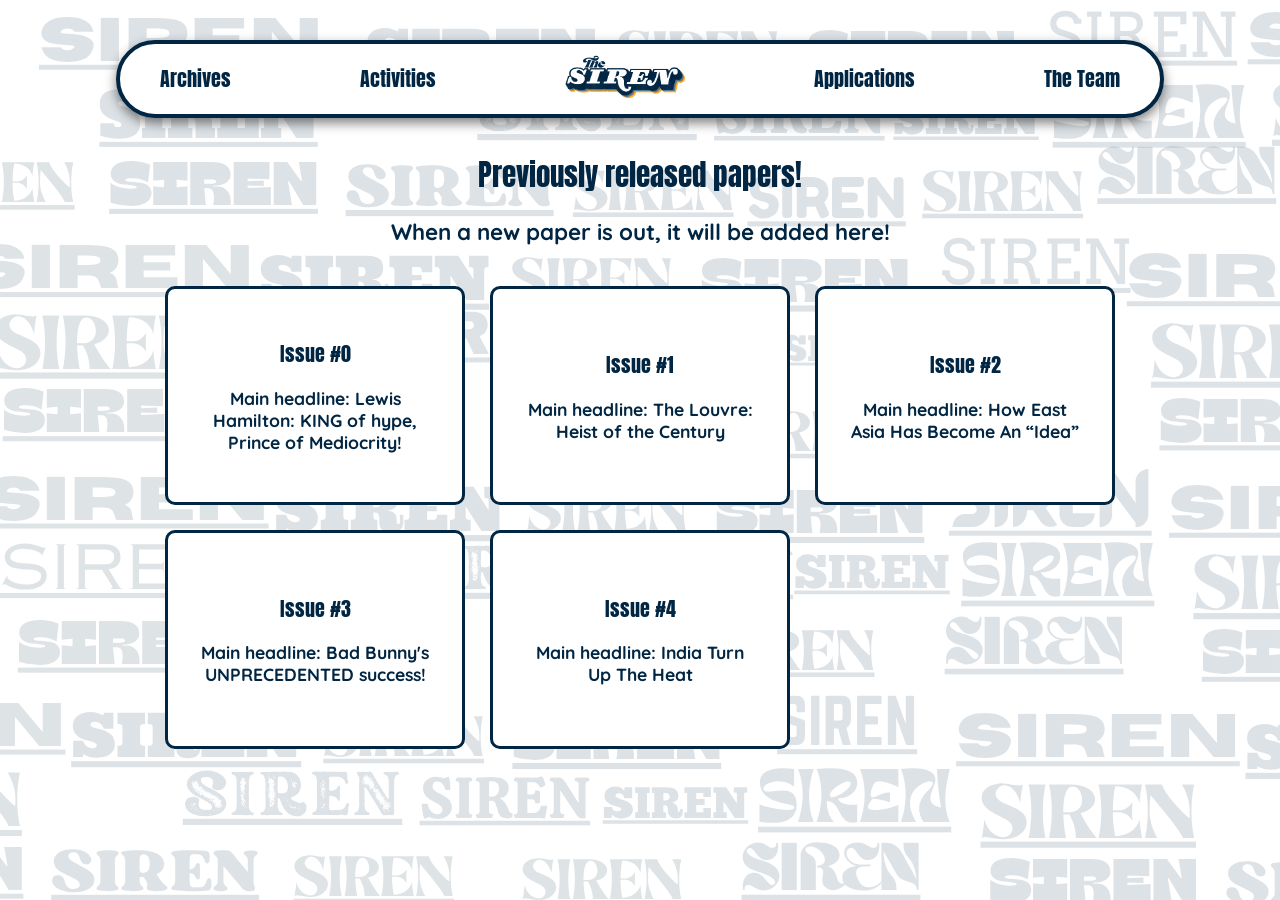
<file: archives.html>
<!DOCTYPE html>
<html lang="en">
    <head>
        <title>Archives</title>
        <meta charset="UTF-8">
        <meta name="viewport" content="width=device-width, initial-scale=1.0">
        <link href="navbar.css" rel="stylesheet">
        <link href="archives.css" rel="stylesheet">
        <link href="https://fonts.googleapis.com/css2?family=Anton&display=swap" rel="stylesheet">
        <link href="https://fonts.googleapis.com/css2?family=Anton&family=Quicksand:wght@300..700&display=swap" rel="stylesheet">
        <script defer src="menu.js"></script>
        <script src="archives.js"></script>
    </head>

    <body>
        <button class="hamburger" id="hamburger-btn" aria-label="Toggle menu">&#9776;</button>

        <nav class="navbar">
            <a href="archives.html" class="nav-item">Archives</a>
            <a href="activities.html" class="nav-item">Activities</a>
            <a href="index.html" class="nav-item logo" id="defaultOpen">
                <img src="assets/logo.png" alt="The Siren">
            </a>
            <a href="applications.html" class="nav-item">Applications</a>
            <a href="team.html" class="nav-item">The Team</a>
        </nav>
        
        <div class="nav-menu" id="nav-menu">
            <a href="index.html" class="nav-item mobile-home-logo">
                <img src="assets/logo.png" alt="Home">
            </a>
            <a href="archives.html" class="nav-item">Archives</a>
            <a href="activities.html" class="nav-item">Activities</a>
            <a href="applications.html" class="nav-item">Applications</a>
            <a href="team.html" class="nav-item">The Team</a>
        </div>

        <div class="archive-header" id="archive-header">
            <h2>Previously released papers!</h2>
            <p>When a new paper is out, it will be added here!</p>
        </div>

        <div class="grid-container" id="grid-container">

            <!--COPY PASTE THE <button></button> TAGS IF YOU WANT TO ADD MORE ARCHIVES!!!-->

            <button class="archive-button" data-pdf-url="/assets/The Siren, Issue 0.pdf" id="archive-button">
                <h2>Issue #0</h2>
                <p>Main headline: Lewis Hamilton: KING of hype, Prince of Mediocrity!</p>
            </button>
            
            <button class="archive-button" data-pdf-url="/assets/The Siren, Issue 1.pdf" id="archive-button">
                <h2>Issue #1</h2>
                <p>Main headline: The Louvre: Heist of the Century</p>
            </button>

            <button class="archive-button" data-pdf-url="/assets/The Siren, Issue 2.pdf" id="archive-button">
                <h2>Issue #2</h2>
                <p>Main headline: How East Asia Has Become An “Idea”</p>
            </button>
            
            <button class="archive-button" data-pdf-url="/assets/The Siren, Issue 3.pdf" id="archive-button">
                <h2>Issue #3</h2>
                    <p>Main headline: Bad Bunny's UNPRECEDENTED success!</p>
            </button>
            
            <button class="archive-button" data-pdf-url="/assets/The Siren, Issue 4.pdf" id="archive-button">
                <h2>Issue #4</h2>
                <p>Main headline: India Turn Up The Heat</p>
            </button>
        </div>

         <div class="lightbox" id="lightbox">
            <div class="lightbox-content">
                <button class="close-btn" id="close-btn">×</button>
                <iframe id="pdf-viewer" src="" title="Full PDF"></iframe>
            </div>
        </div>

    </body>
</html>
</file>
<file: navbar.css>
/* === NAVBAR === */
.navbar {
    position: relative;
    top: 40px; 
    margin: 0 auto;
    background: white;
    border: 4px solid #002643; 
    border-radius: 60px; 
    padding: 15px 40px; 
    display: flex;
    align-items: center;
    justify-content: space-between;
    width: 75%; 
    max-width: 1000px; 
    box-shadow: 0 5px 12px rgba(0, 0, 0, 0.5);
    height: 40px;
    line-height: 80px;
    font-family: "Anton";
    z-index: 100;
}

.nav-menu {
    display: none; 
}

.nav-item {
    color: #002643;
    text-decoration: none;
    font-weight: 400;
    font-size: 1.25rem; 
    transition: color 0.3s ease, transform 0.3s ease;
}

.nav-item:hover {
    color: #F6B34C;
    transform: scale(1.1); 
}

.logo img {
    height: 90px;
    width: auto;
    vertical-align: middle;
}

.hamburger {
    display: none;
}
.nav-menu .mobile-home-logo {
    display: none;
}

/* === MOBILE STYLES === */
@media (max-width: 768px) {
    .navbar {
        display: none;
    }
    
    .hamburger {
        display: block;
        position: fixed;
        top: 20px;
        left: 20px;
        z-index: 110;
        background: white;
        border: 2px solid #002643;
        border-radius: 8px;
        color: #002643;
        font-size: 2rem;
        cursor: pointer;
        padding: 5px 12px;
        line-height: 1;
        box-shadow: 0 2px 5px rgba(0, 0, 0, 0.2);
        transition: background-color 0.3s;
    }

    .hamburger:hover {
        background-color: #f0f0f0;
    }

    .nav-menu {
        display: flex; 
        position: fixed;
        top: 0; 
        left: 0;
        width: 60%;
        height: 100%;
        background-color: #002643;
        flex-direction: column;
        padding-top: 100px;
        transform: translateX(-100%);
        transition: transform 0.3s ease-in-out;
        box-shadow: 2px 0 5px rgba(0, 0, 0, 0.5);
        z-index: 99;
    }

    .nav-menu.active {
        transform: translateX(0);
    }

    .nav-menu .nav-item {
        color: white;
        font-size: 1.5rem;
        padding: 15px 20px;
        text-align: left;
        width: 100%;
        box-sizing: border-box; 
        line-height: 1; 
    }
    
    .nav-menu .nav-item:hover {
        background-color: #F6B34C;
        color: #002643;
        transform: none; 
    }

    .nav-menu .mobile-home-logo {
        display: block;
        padding: 15px 20px;
        text-align: center;
        background-color: transparent; 
        margin-bottom: 20px; 
    }
    
    .nav-menu .mobile-home-logo:hover {
        background-color: #F6B34C;
    }

    .nav-menu .mobile-home-logo img {
        height: 70px;
        vertical-align: middle;
    }
}
</file>
<file: archives.css>
body {
    background-image: url("/assets/siren-background.png");
    font-family: 'Anton', sans-serif;
    margin: 0;
    padding: 0;
    font-size: 1.1rem; 
}

.archive-header {
    text-align: center;
    margin-top: 75px;
    width: 100%;
    color: #002643;
}

.archive-header h2 {
    font-family: "Anton";
    font-weight: 400;
    font-size: 1.8rem;
    margin: 5px;
}

.archive-header p {
    font-family: "Quicksand";
    font-weight: 700;
    font-size: 1.4rem;

}

.grid-container {
    padding: 1em;
    display: grid;
    grid-template-columns: repeat(auto-fit, minmax(250px, 300px));
    grid-auto-rows: 1fr; 
    justify-content: center;
    gap: 25px;
}

.grid-container button {
    padding: 2rem;
    border-radius: 10px;
    background-color: #ffffff;
    text-align: center;
    color: #002643;
    border-color: none;
    transition: background-color 0.3s ease, transform 0.3s ease;
    border: 3px solid #002643;
    height: 100%;
}

.grid-container button h2 {
    font-weight: 400;
    font-family: "Anton";
}

.grid-container button p {
    font-family: "Quicksand";
    font-weight: 700;
    font-size: 1.1rem;
}

.grid-container button:hover {
    background-color: #e4e4e4;
    position: relative;
    
}

@property --angle {
    syntax: "<angle>";
    initial-value: 0deg;
    inherits: false;
}

.grid-container button:hover::after,  .grid-container button:hover::before {
    content: '';
    position: absolute;
    height: 100%;
    width: 100%;
    background-image: conic-gradient(from var(--angle), transparent 50%, #F6B34C);
    filter: blur(0.5rem);
    top: 50%;
    left: 50%;
    translate: -50% -50%;
    z-index: -1;
    padding: 8px;
    border-radius: 10px;
    animation: 3s spin linear infinite;
    padding: 8px;
}

.grid-container button:hover::before {
    opacity: 0.5;
}

@keyframes spin {
    from {
        --angle: 0deg;
    }

    to{
        --angle: 360deg;
    }
}

/* === LIGHTBOX === */

.lightbox {
    display: none;
    position: fixed;
    inset: 0;
    background: rgba(0, 0, 0, 0.9); 
    justify-content: center;
    align-items: center;
    z-index: 999;
    opacity: 0;
    pointer-events: none;
    transition: opacity 0.3s ease;
}

.lightbox.active {
    display: flex;
    opacity: 1;
    pointer-events: all;
}

.lightbox-content {
    position: relative;
    background: #002643;
    border: 3px solid #F6B34C;
    padding: 30px; 
    border-radius: 15px; 
    max-width: 85%; 
    max-height: 90%; 
    display: flex;
    flex-direction: column;
    align-items: center;
    box-shadow: 0 0 30px rgba(0, 0, 0, 0.6); 
}

.lightbox-content iframe {
    width: 75vw; 
    height: 80vh; 
    border: none;
    border-radius: 10px;
}


.close-btn {
    position: absolute;
    top: 15px; 
    right: 20px; 
    background: #5b7688;
    color: rgb(255, 255, 255);
    border: none;
    font-size: 28px; 
    line-height: 1;
    border-radius: 50%;
    width: 40px; 
    height: 40px;
    cursor: pointer;
    transition: background 0.3s ease, color 0.3s ease;
}

.close-btn:hover {
    background: #F6B34C;
    color: #002643;
}

@media (max-width: 768px) {
    .lightbox-content {
        width: 100%;
        height: 100%;
        max-width: none;
        max-height: none;
        padding: 0;
        border-radius: 0;
    }

    .close-btn {
        top: 5px;
        right: 10px;
        font-size: 24px;
        background: #5b7688; 
        color: white; 
        width: 35px;
        height: 35px;
    }
    
    #pdf-viewer {
        margin-top: 0;
        border-radius: 0;
    }
}
</file>
